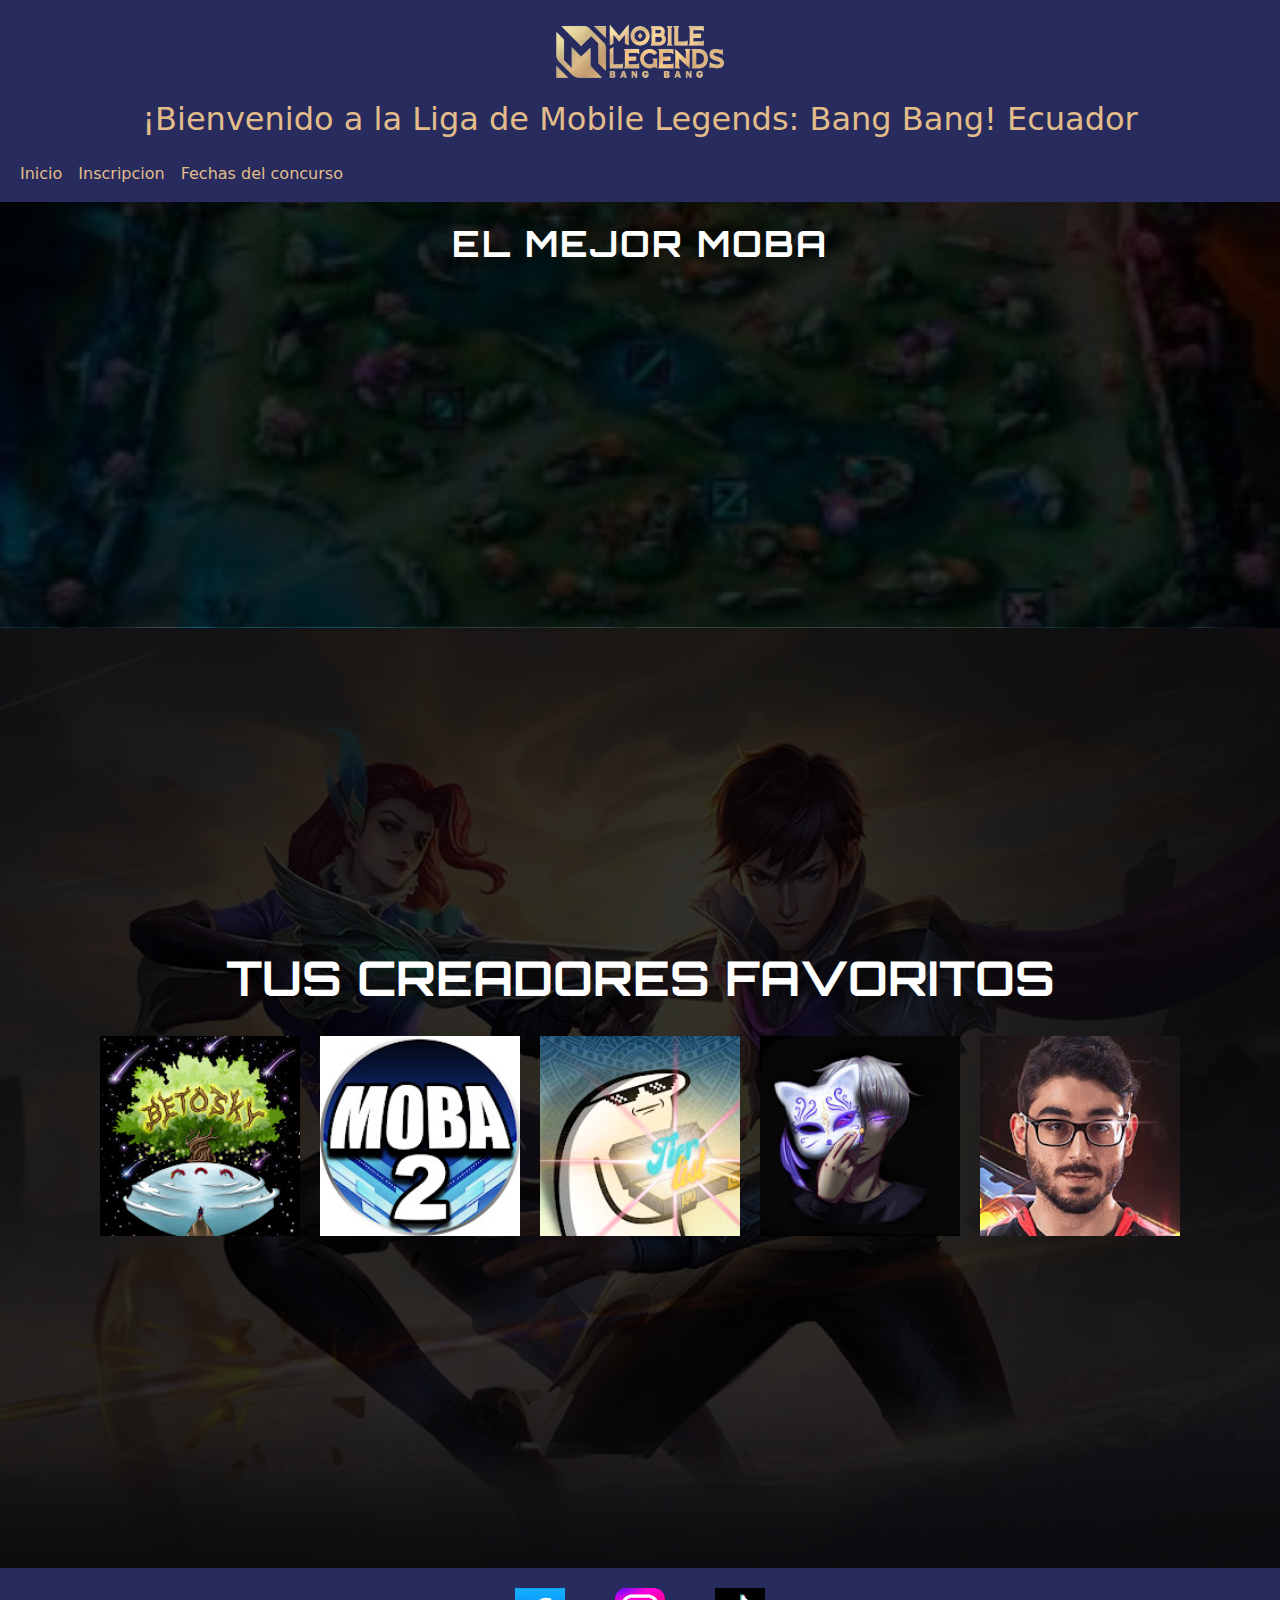
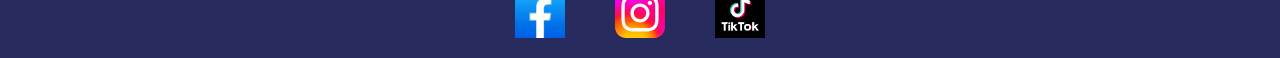
<file: index.html>
<!DOCTYPE html>
<html lang="es">
<head>
  <meta charset="UTF-8">
  <meta name="viewport" content="width=device-width, initial-scale=1.0">
  <title>E-SPORTS Ecuador - Mobile Legends</title>
  <link rel="stylesheet" href="https://cdn.jsdelivr.net/npm/bootstrap@5.3.0/dist/css/bootstrap.min.css">
  <link rel="stylesheet" href="/css/video.css">
  <link rel="stylesheet" href="/css/nav.css">
  <link rel="stylesheet" href="/css/galeria.css">
</head>
<body>
  <header>
    <div>
      <div class="main">
        <div class="mantener">
    <img src="images/logo.png" alt="Logo de Mobile Legends" height="100px">
  </div>
  </div class="content">
    <h2>¡Bienvenido a la Liga de Mobile Legends: Bang Bang! Ecuador</h2>
    <nav class="navbar navbar-expand-lg">
      <div class="container-fluid">
        <div class="collapse navbar-collapse " id="navbarNavAltMarkup">
          <div class="navbar-nav">
            <a class="nav-link texto" aria-current="page" href="index.html">Inicio</a>
            <a class="nav-link texto" href="inscripciones.html">Inscripcion</a>
            <a class="nav-link texto" href="fechas.html">Fechas del concurso</a>
          </div>
        </div>
      </div>
    </nav>
  </div>
  </header>
  <section class="video-section">
    <h1 class="section-title">EL MEJOR MOBA</h1>
    <div class="video-wrapper">
      <iframe width="560" height="315" src="https://www.youtube.com/embed/vbLFco4G1o0?start=1" title="YouTube video player" frameborder="0" allow="accelerometer; autoplay; clipboard-write; encrypted-media; gyroscope; picture-in-picture; web-share" allowfullscreen></iframe> 
    </div>
  </section>
  <section class="video-section2">
  <div class="container">
    <h1 class="title">TUS CREADORES FAVORITOS</h1>
  <div class="gallery">
    <div class="image">
      <img src="/images/creadores_de_contenido/betosky.jpg" alt="Betosky">
      <div class="image-overlay">
        <div class="image-title">BETOSKY</div>
      </div>
    </div>
    <div class="image">
      <img src="/images/creadores_de_contenido/MOBADOS.jpg" alt="MOBADOS">
      <div class="image-overlay">
        <div class="image-title">MOBADOS</div>
      </div>
    </div>
    <div class="image">
      <img src="/images/creadores_de_contenido/herle.jpg" alt="HERLEKING">
      <div class="image-overlay">
        <div class="image-title">HERLEKING</div>
      </div>
    </div>
    <div class="image">
      <img src="/images/creadores_de_contenido/channel.jpg" alt="CHANNEL MLBB">
      <div class="image-overlay">
        <div class="image-title">CHANNEL MLBB</div>
      </div>
    </div>
    <div class="image">
      <img src="/images/creadores_de_contenido/MOBAZANE.jpg" alt="MOBAZANE">
      <div class="image-overlay">
        <div class="image-title">MOBAZANE</div>
      </div>
    </div>


  </div>
  </div>
</section>
  
  

<footer class="footer">
  <div class="social-links">
    <a href="https://www.facebook.com/" target="_blank"><img src="/images/facebook.jpg" alt="Facebook"></a>
    <a href="https://www.instagram.com/" target="_blank"><img src="/images/instagram.svg" alt="Instagram"></a>
    <a href="https://www.tiktok.com/" target="_blank"><img src="/images/tiktok.png" alt="TikTok"></a>
  </div>
</footer>

</body>
</html>
</file>
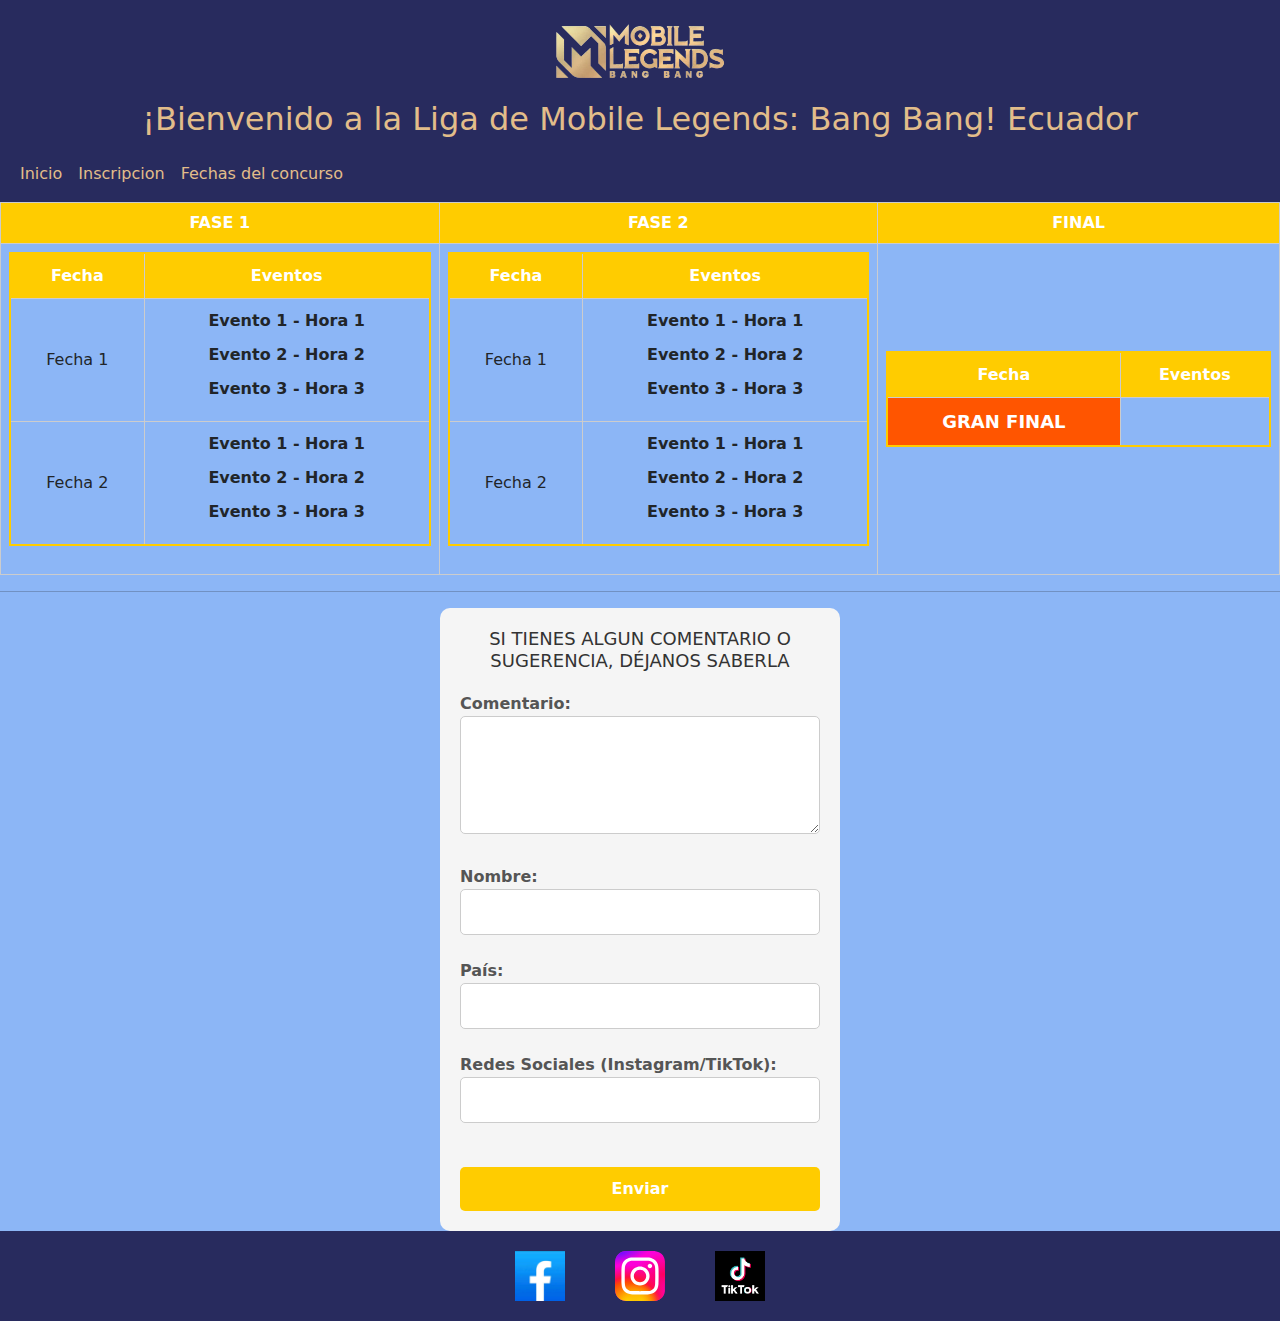
<file: fechas.html>
<!DOCTYPE html>
<html lang="es">
<head>
  <meta charset="UTF-8">
  <meta name="viewport" content="width=device-width, initial-scale=1.0">
  <title>E-SPORTS Ecuador - Mobile Legends</title>
  <link rel="stylesheet" href="https://cdn.jsdelivr.net/npm/bootstrap@5.3.0/dist/css/bootstrap.min.css">
  <link rel="stylesheet" href="/css/tabla.css">
  <link rel="stylesheet" href="/css/nav.css">
  <link rel="stylesheet" href="/css/sugerencia.css">
</head>
<body>
  <header>
    <div>
      <div class="main">
    <img src="images/logo.png" alt="Logo de Mobile Legends" height="100px">
  </div class="content">
    <h2>¡Bienvenido a la Liga de Mobile Legends: Bang Bang! Ecuador</h2>
    <nav class="navbar navbar-expand-lg">
      <div class="container-fluid">
        <div class="collapse navbar-collapse " id="navbarNavAltMarkup">
          <div class="navbar-nav">
            <a class="nav-link texto" aria-current="page" href="index.html">Inicio</a>
            <a class="nav-link texto" href="inscripciones.html">Inscripcion</a>
            <a class="nav-link texto" href="fechas.html">Fechas del concurso</a>
          </div>
        </div>
      </div>
    </nav>
  </div>
  </header>

  


  <table>
    <tr>
      <th>FASE 1</th>
      <th>FASE 2</th>
      <th>FINAL</th>
    </tr>
    <tr>
      <td>
        <table class="fase-table">
          <tr>
            <th>Fecha</th>
            <th>Eventos</th>
          </tr>
          <tr>
            <td>Fecha 1</td>
            <td>
              <ul class="eventos-list">
                <li>Evento 1 - Hora 1</li>
                <li>Evento 2 - Hora 2</li>
                <li>Evento 3 - Hora 3</li>
              </ul>
            </td>
          </tr>
          <tr>
            <td>Fecha 2</td>
            <td>
              <ul class="eventos-list">
                <li>Evento 1 - Hora 1</li>
                <li>Evento 2 - Hora 2</li>
                <li>Evento 3 - Hora 3</li>
              </ul>
            </td>
          </tr>
        </table>
      </td>
      <td>
        <table class="fase-table">
          <tr>
            <th>Fecha</th>
            <th>Eventos</th>
          </tr>
          <tr>
            <td>Fecha 1</td>
            <td>
              <ul class="eventos-list">
                <li>Evento 1 - Hora 1</li>
                <li>Evento 2 - Hora 2</li>
                <li>Evento 3 - Hora 3</li>
              </ul>
            </td>
          </tr>
          <tr>
            <td>Fecha 2</td>
            <td>
              <ul class="eventos-list">
                <li>Evento 1 - Hora 1</li>
                <li>Evento 2 - Hora 2</li>
                <li>Evento 3 - Hora 3</li>
              </ul>
            </td>
          </tr>
        </table>
      </td>
      <td>
        <table class="fase-table">
          <tr>
            <th>Fecha</th>
            <th>Eventos</th>
          </tr>
          <tr>
            <td class="gran-final">GRAN FINAL</td>
            <td></td>
          </tr>
        </table>
      </td>
    </tr>
  </table>

  <hr>
  

  <form id="sugerencia">
    <h4>SI TIENES ALGUN COMENTARIO O SUGERENCIA, DÉJANOS SABERLA</h4>
    <label for="comentario">Comentario:</label><br>
    <textarea id="comentarioField" name="comentario" rows="4" cols="50" required></textarea><br><br>
  
    <label for="nombre">Nombre:</label><br>
    <input type="text" id="nombreField" name="nombre" required><br><br>
  
    <label for="pais">País:</label><br>
    <input type="text" id="paisField" name="pais" required><br><br>
  
    <label for="redes-sociales">Redes Sociales (Instagram/TikTok):</label><br>
    <input type="text" id='redes-socialesField' name="redes-sociales" required pattern="(\binstagram\b|\btiktok\b){a-z}{A-Z}{0-9}" title="DEBE INCLUIR SU LINK DE INSTAGRAM O TIKTOK"><br><br>
  
    <input type="submit" value="Enviar">
  </form>

  <footer class="footer">
    <div class="social-links">
      <a href="https://www.facebook.com/" target="_blank"><img src="/images/facebook.jpg" alt="Facebook"></a>
      <a href="https://www.instagram.com/" target="_blank"><img src="/images/instagram.svg" alt="Instagram"></a>
      <a href="https://www.tiktok.com/" target="_blank"><img src="/images/tiktok.png" alt="TikTok"></a>
    </div>
  </footer>
</body>
</html>
</file>
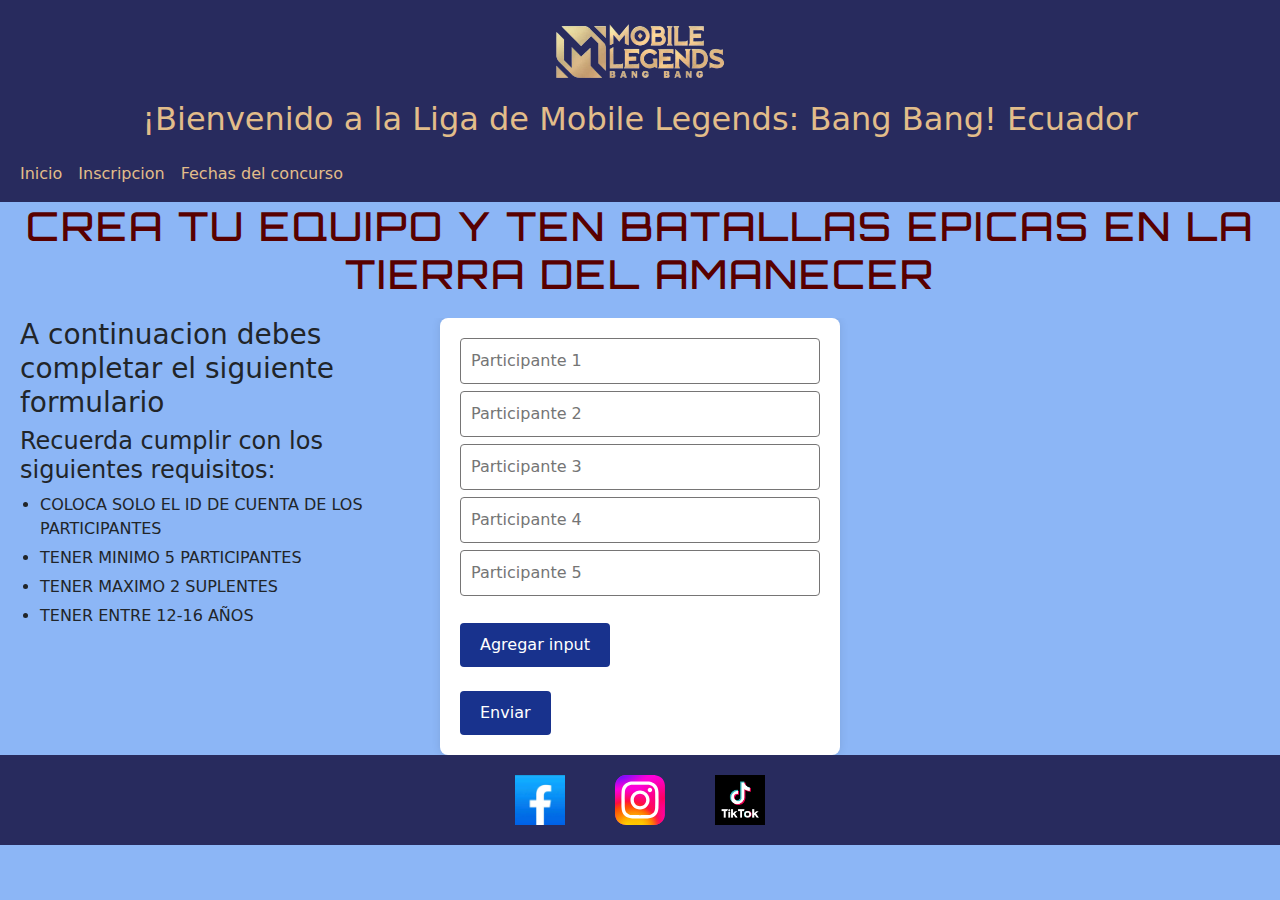
<file: inscripciones.html>
<!DOCTYPE html>
<html lang="es">
<head>
  <title>Crea Tu Equipo</title>
  <meta charset="UTF-8">
  <meta name="viewport" content="width=device-width, initial-scale=1.0">
  <title>E-SPORTS Ecuador - Mobile Legends</title>
  <link rel="stylesheet" href="https://cdn.jsdelivr.net/npm/bootstrap@5.3.0/dist/css/bootstrap.min.css">
  <link rel="stylesheet" href="/css/nav.css">
  <link rel="stylesheet" href="/css/form.css">
</head>
<body>
  <header>
    <div>
      <div class="main">
    <img src="images/logo.png" alt="Logo de Mobile Legends" height="100px">
  </div class="content">
    <h2>¡Bienvenido a la Liga de Mobile Legends: Bang Bang! Ecuador</h2>
    <nav class="navbar navbar-expand-lg">
      <div class="container-fluid">
        <div class="collapse navbar-collapse " id="navbarNavAltMarkup">
          <div class="navbar-nav">
            <a class="nav-link texto" aria-current="page" href="index.html">Inicio</a>
            <a class="nav-link texto" href="inscripciones.html">Inscripcion</a>
            <a class="nav-link texto" href="fechas.html">Fechas del concurso</a>
          </div>
        </div>
      </div>
    </nav>
  </div>
  
  </header>


  <div class="section-title"> <h1>CREA TU EQUIPO Y TEN BATALLAS EPICAS EN LA TIERRA DEL AMANECER</h1></div>

<div class="unForm">  
  <div class="requisitos">
    <h3>A continuacion debes completar el siguiente formulario</h3>
    <h4>Recuerda cumplir con los siguientes requisitos:</h4>
    <ul>
      <li>COLOCA SOLO EL ID DE CUENTA DE LOS PARTICIPANTES</li>
      <li>TENER MINIMO 5 PARTICIPANTES</li>
      <li>TENER MAXIMO 2 SUPLENTES</li>
      <li>TENER ENTRE 12-16 AÑOS</li>
    </ul>
  </div>

<div class="elForm">
  <form id="myForm" onsubmit="return validarFormulario(event)">
    <div id="inputContainer">
      <input type="text" name="Participante 1" placeholder="Participante 1" required><br>
      <input type="text" name="Participante 2" placeholder="Participante 2" required><br>
      <input type="text" name="Participante 3" placeholder="Participante 3" required><br>
      <input type="text" name="Participante 4" placeholder="Participante 4" required><br>
      <input type="text" name="Participante 5" placeholder="Participante 5" required><br>
    </div>
    <button type="button" id="agregar" onclick="agregarInput()">Agregar input</button>
    <button type="button" id="eliminar" onclick="eliminarInput()">Eliminar input</button>
    <br><br>
    <input type="submit" value="Enviar">
  </form>
</div>
</div>
  

  <script src="/javascript/forms.js"></script>
  <footer class="footer">
    <div class="social-links">
      <a href="https://www.facebook.com/" target="_blank"><img src="/images/facebook.jpg" alt="Facebook"></a>
      <a href="https://www.instagram.com/" target="_blank"><img src="/images/instagram.svg" alt="Instagram"></a>
      <a href="https://www.tiktok.com/" target="_blank"><img src="/images/tiktok.png" alt="TikTok"></a>
    </div>
  </footer>
</body>
</html>
</file>
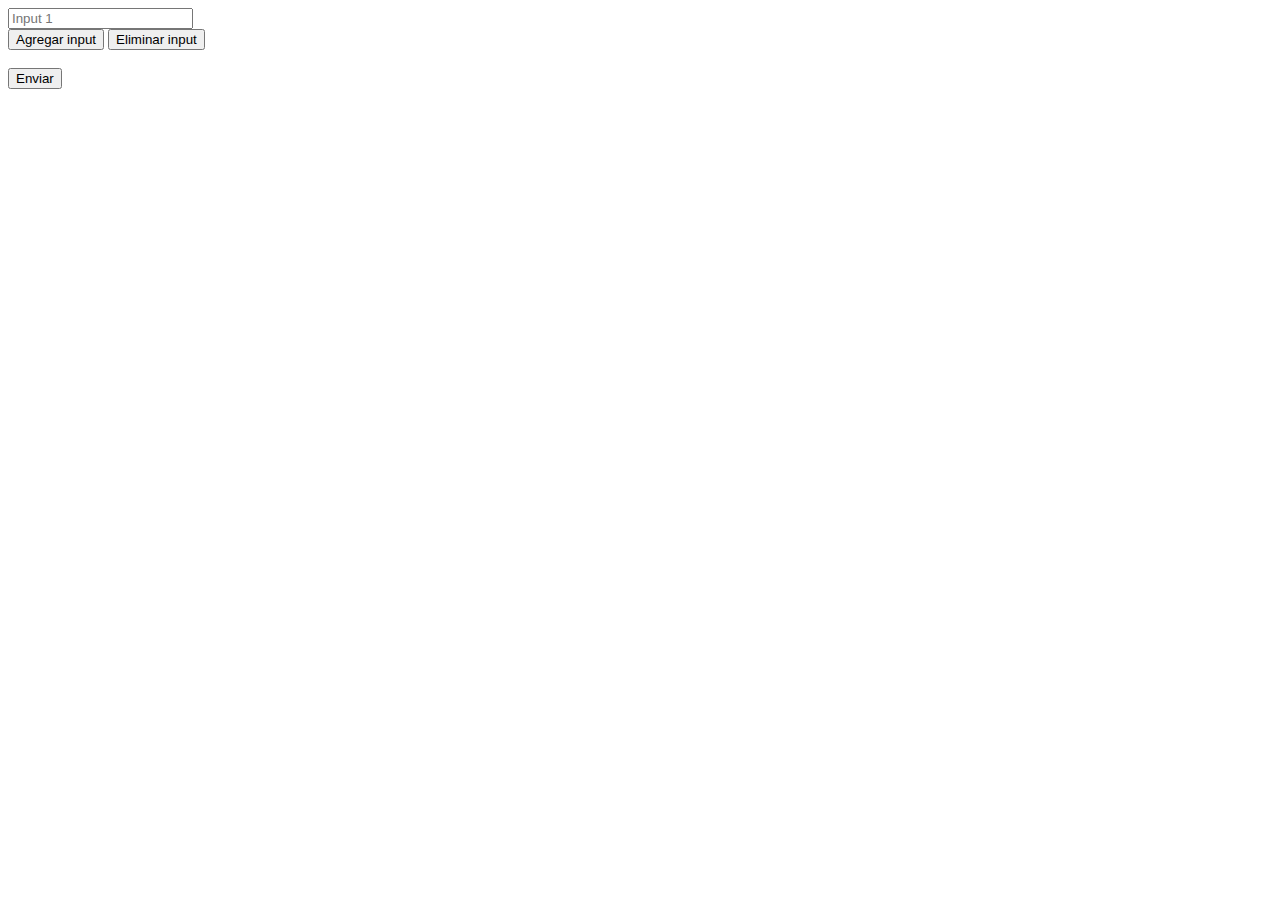
<file: teamCreate.html>
<!DOCTYPE html>
<html>
<head>
  <title>Crea Tu Equipo</title>
  <script src="/javascript/forms.js"></script>
</head>
<body>
  <form id="myForm">
    <div id="inputContainer">
      <input type="text" name="input1" placeholder="Input 1"><br>
    </div>
    <button type="button" onclick="agregarInput()">Agregar input</button>
    <button type="button" onclick="eliminarInput()">Eliminar input</button>
    <br><br>
    <input type="submit" value="Enviar" onclick="crearJSON(event)">
  </form>

</body>
</html>
</file>
<file: css/video.css>
@import url('https://fonts.googleapis.com/css2?family=Orbitron&display=swap');

.video-section {
  position: relative;
  display: flex;
  flex-direction: column;
  align-items: center;
  justify-content: center;
  text-align: center;
  padding: 20px;
  background-color: #000;
  background-image: linear-gradient(rgba(0, 0, 0, 0.8), rgba(0, 0, 0, 0.8)), url('/images/mapa.jpg');
  background-size: cover;
  background-position: center;
}

.section-title {
  font-family: 'Orbitron', sans-serif;
  font-size: 36px;
  font-weight: bold;
  letter-spacing: 2px;
  text-transform: uppercase;
  margin-bottom: 20px;
  color: #fff;
}

.video-wrapper {
  max-width: 700px;
  margin: 0 auto;
}

.video-wrapper video {
  width: 100%;
  height: auto;
}
</file>
<file: css/nav.css>
header{
  background-color: #282b5e;
  color: #e2bd8a;
  text-align: center;
}

.texto{
  color: #e2bd8a;
  transition: 300ms ease;
}
.texto:hover{
color: #fff;
}
body{
  background-color: #8cb6f6;
}


/*FOOTER*/
.footer {
  background-color: #282b5e;
  padding: 20px;
  text-align: center;
}

.social-links {
  display: flex;
  justify-content: center;
  gap: 50px;
}

.social-links img {
  width: 50px;
  height: 50px;
}
</file>
<file: css/galeria.css>
.video-section2 {
    position: relative;
    display: flex;
    flex-direction: column;
    align-items: center;
    justify-content: center;
    text-align: center;
    padding: 20px;
    background-color: #000;
    background-image: linear-gradient(rgba(0, 0, 0, 0.8), rgba(0, 0, 0, 0.8)), url('/images/fondo2.jpg');
    background-size: cover;
    background-position: center;
  }
.container {
    display: flex;
    flex-direction: column;
    align-items: center;
    justify-content: center;
    min-height: 100vh;
  }
  
  .title {
    font-family: 'Orbitron', sans-serif;
    font-size: 48px;
    font-weight: bold;
    color: #fff;
    margin-bottom: 20px;
  }
  
  .gallery {
    display: flex;
    flex-wrap: wrap;
  }
  
  .image {
    position: relative;
    width: 200px;
    height: 200px;
    margin: 10px;
    overflow: hidden;
  }
  
  .image img {
    width: 100%;
    height: 100%;
    object-fit: cover;
    transition: transform 0.3s;
  }
  
  .image:hover img {
    transform: scale(1.1);
  }
  
  .image-overlay {
    position: absolute;
    top: 0;
    left: 0;
    width: 100%;
    height: 100%;
    background-color: rgba(0, 0, 0, 0.7);
    opacity: 0;
    transition: opacity 0.3s;
    display: flex;
    align-items: center;
    justify-content: center;
    pointer-events: none;
    backdrop-filter: blur(5px);
  }
  
  .image:hover .image-overlay {
    opacity: 1;
    pointer-events: auto;
  }
  
  .image-title {
    color: #fff;
    font-size: 14px;
    font-weight: bold;
    text-align: center;
  }
</file>
<file: css/tabla.css>
table {
    width: 100%;
    border-collapse: collapse;

  }

  th, td {
    border: 1px solid #ccc;
    padding: 8px;
    text-align: center;

  }

  th {
    background-color: #ffcc00;
    color: #fff;
    font-weight: bold;
  }

  .fase-table {
    margin-bottom: 20px;
    border: 2px solid #ffcc00;
  }

  .fase-table th {
    background-color: #ffcc00;
    color: #fff;
    padding: 10px;
  }

  .fase-table td {
    padding: 10px;
  }

  .eventos-list {
    margin: 0;
    padding: 0;
    list-style-type: none;
  }

  .eventos-list li {
    margin-bottom: 10px;
    font-weight: bold;
  }

  .gran-final {
    background-color: #ff5500;
    color: #fff;
    font-size: 18px;
    font-weight: bold;
    text-transform: uppercase;
    padding: 10px;
  }
</file>
<file: css/sugerencia.css>
#sugerencia {
    max-width: 400px;
    margin: 0 auto;
    padding: 20px;
    background-color: #f5f5f5;
    border-radius: 10px;
  }
  #sugerencia h4 {
    text-align: center;
    color: #333;
    font-size: 18px;
    margin-bottom: 20px;
    text-transform: uppercase;
  }
  #sugerencia label {
    font-weight: bold;
    color: #555;
  }
  #sugerencia textarea {
    width: 100%;
    resize: vertical;
    padding: 10px;
    border: 1px solid #ccc;
    border-radius: 5px;
  }
  #sugerencia input[type="text"] {
    width: 100%;
    padding: 10px;
    border: 1px solid #ccc;
    border-radius: 5px;
  }
  #sugerencia input[type="submit"] {
    display: block;
    width: 100%;
    padding: 10px;
    margin-top: 20px;
    background-color: #ffcc00;
    color: #fff;
    font-weight: bold;
    border: none;
    border-radius: 5px;
    cursor: pointer;
  }
  #sugerencia input[type="submit"]:hover {
    background-color: #ffa500;
  }
</file>
<file: css/form.css>
@import url('https://fonts.googleapis.com/css2?family=Orbitron&display=swap');
#myForm {
    max-width: 400px;
    margin: auto;
    padding: 20px;
    background-color: #ffffff;
    border-radius: 8px;
    box-shadow: 0 0 10px rgba(0, 0, 0, 0.1);
  }
  
  #inputContainer {
    margin-bottom: 20px;
  }
  
  input[type="text"] {
    width: 100%;
    padding: 10px;
    border: 1px solid #767575 ;
    margin-bottom:7px ;
    border-radius: 4px;
    background-color: #ffffff;
    transition: border-color 0.3s ease-in-out;
    
    
  }
  
  input[type="text"]:focus {
    border-color: #a080e0;
    box-shadow: 0 0 10px rgba(0, 0, 0, 0.2);
  }
  
  button {
    padding: 10px 20px;
    background-color: #18328d;
    color: #ffffff;
    border: none;
    border-radius: 4px;
    cursor: pointer;
    transition: background-color 0.3s ease-in-out;
  }
  
  button:hover {
    background-color: #2a5b9a;
  }
  
  input[type="submit"] {
    padding: 10px 20px;
    background-color: #18328d;
    color: #ffffff;
    border: none;
    border-radius: 4px;
    cursor: pointer;
    transition: background-color 0.3s ease-in-out;
   

  }
  
  input[type="submit"]:hover {
    background-color: #2a5b9a;
  }
  .section-title {
    font-family: 'Orbitron', sans-serif;
    font-size: 36px;
    font-weight: bold;
    letter-spacing: 2px;
    text-transform: uppercase;
    margin-bottom: 20px;
    color: #580000;
    text-align: center;
  }


  .requisitos {
    margin-left: 20px; 
    float: left; 
    max-width: 370px;
  }
  .requisitos ul {
    list-style-type: disc; 
    padding-left: 20px;
  }
  .requisitos li {
    margin-bottom: 5px;
  }
  
  .unForm {
    overflow: auto;
  }
</file>
